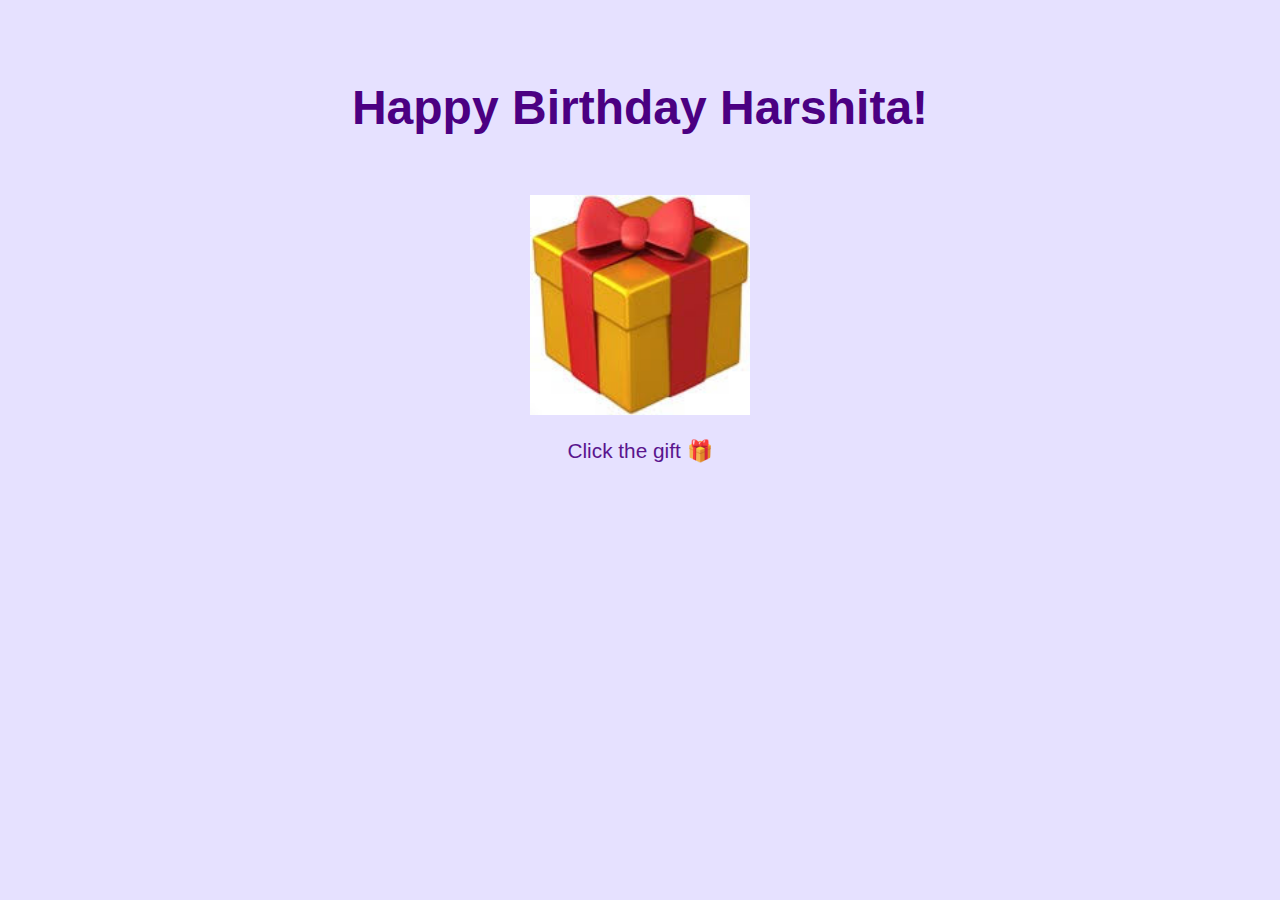
<file: index.html>
<!DOCTYPE html>
<html lang="en">
<head>
    <meta charset="UTF-8">
    <meta name="viewport" content="width=device-width, initial-scale=1.0">
    <title>Happy Birthday Harshita</title>
    <link rel="stylesheet" href="style.css">
</head>
<body class="landing">

    <h1 class="title">Happy Birthday Harshita!</h1>

    <div class="gift-container">
        <img src="assets/icons/gift.jpg" alt="Gift" class="gift" onclick="openGift()">
        <p class="click-text">Click the gift 🎁</p>
    </div>

    <script src="script.js"></script>
</body>
</html>
</file>
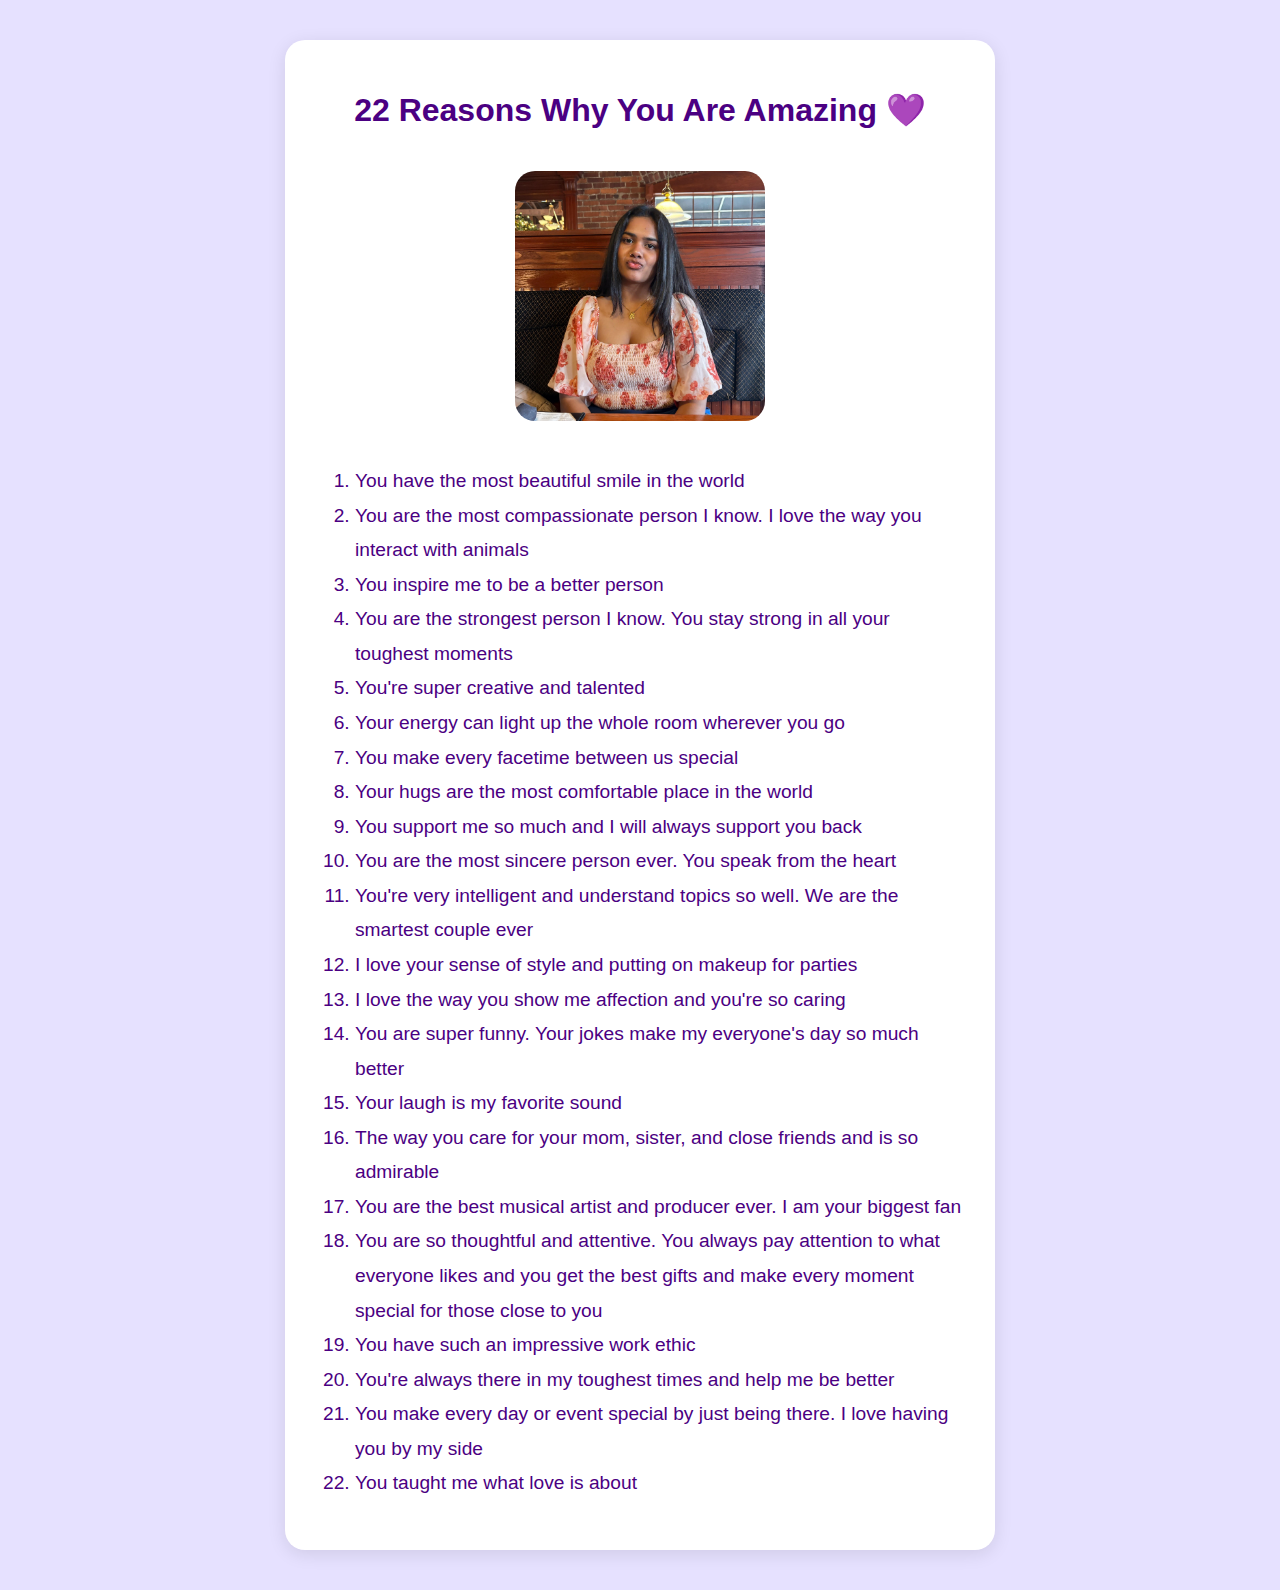
<file: message.html>
<!DOCTYPE html>
<html lang="en">
<head>
    <meta charset="UTF-8">
    <meta name="viewport" content="width=device-width, initial-scale=1.0">
    <title>Why Harshita Is Special</title>
    <link rel="stylesheet" href="style.css">
</head>
<body class="message-page">

    <div class="content-box">
        <h1>22 Reasons Why You Are Amazing 💜</h1>

        <img src="assets/images/harshita.jpg" class="profile-photo" alt="Harshita">

        <ol class="reasons-list">
            <li>You have the most beautiful smile in the world</li>
            <li>You are the most compassionate person I know. I love the way you interact with animals</li>
            <li>You inspire me to be a better person</li>
            <li>You are the strongest person I know. You stay strong in all your toughest moments</li>
            <li>You're super creative and talented</li>
            <li>Your energy can light up the whole room wherever you go</li>
            <li>You make every facetime between us special</li>
            <li>Your hugs are the most comfortable place in the world</li>
            <li>You support me so much and I will always support you back</li>
            <li>You are the most sincere person ever. You speak from the heart</li>
            <li>You're very intelligent and understand topics so well. We are the smartest couple ever</li>
            <li>I love your sense of style and putting on makeup for parties</li>
            <li>I love the way you show me affection and you're so caring</li>
            <li>You are super funny. Your jokes make my everyone's day so much better</li>
            <li>Your laugh is my favorite sound</li>
            <li>The way you care for your mom, sister, and close friends and is so admirable</li>
            <li>You are the best musical artist and producer ever. I am your biggest fan</li>
            <li>You are so thoughtful and attentive. You always pay attention to what everyone likes and you get the best gifts and make every moment special for those close to you</li>
            <li>You have such an impressive work ethic</li>
            <li>You're always there in my toughest times and help me be better</li>
            <li>You make every day or event special by just being there. I love having you by my side</li>
            <li>You taught me what love is about</li>
            <!-- Keep going until 22 -->
        </ol>
    </div>

</body>
</html>
</file>
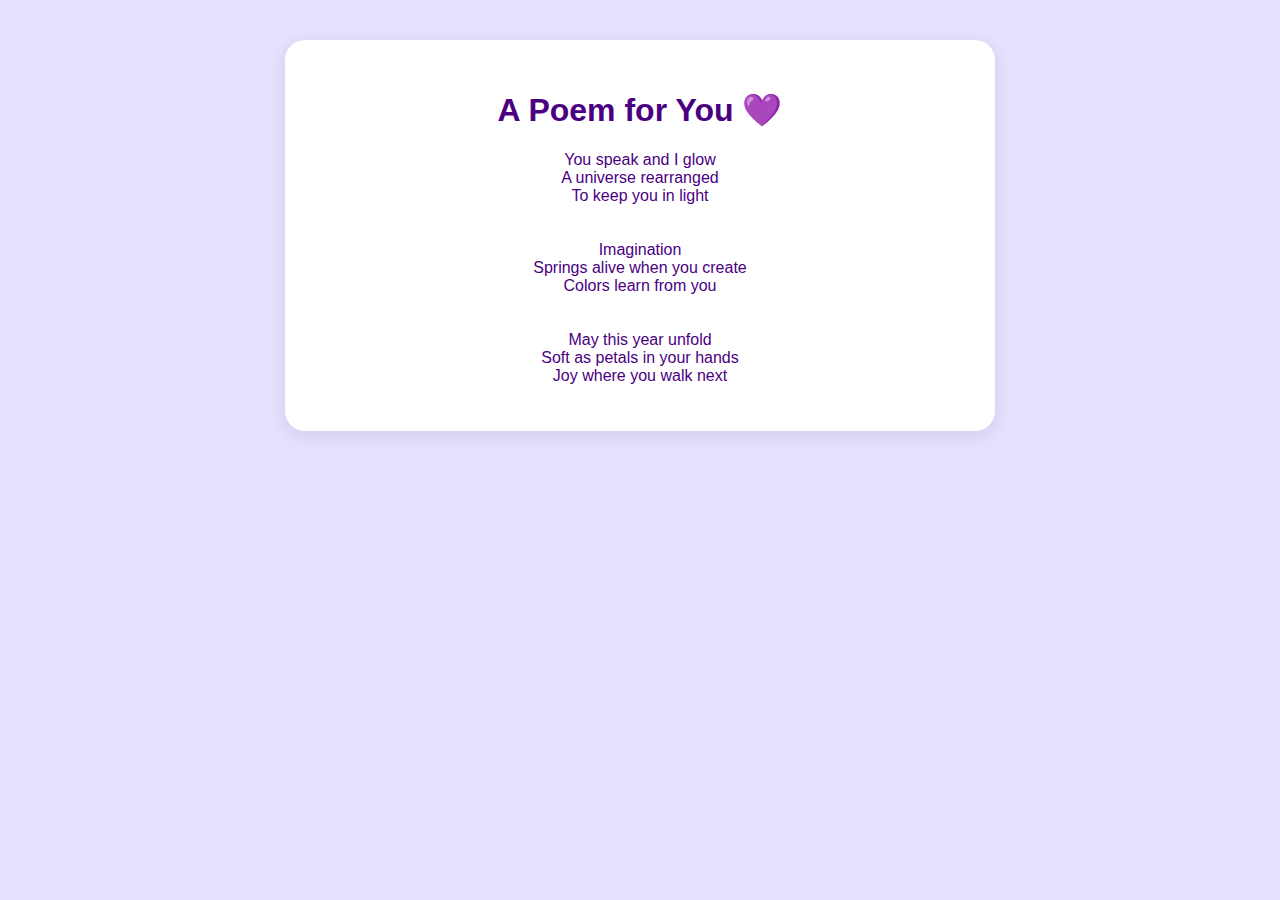
<file: poem.html>
<!DOCTYPE html>
<html lang="en">
<head>
    <meta charset="UTF-8">
    <meta name="viewport" content="width=device-width, initial-scale=1.0">
    <title>A Poem for You</title>
    <link rel="stylesheet" href="style.css">
</head>
<body class="message-page">

    <div class="content-box">
        <h1>A Poem for You 💜</h1>

        <p class="poem-text">
            <!-- Write your poem here -->
            You speak and I glow<br>
            A universe rearranged<br>
            To keep you in light<br><br><br>
            Imagination<br>
            Springs alive when you create<br>
            Colors learn from you<br><br><br>
            May this year unfold<br>
            Soft as petals in your hands<br>
            Joy where you walk next
            
            
        </p>

        
    </div>

</body>
</html>
</file>
<file: style.css>
/* GENERAL */
body {
    margin: 0;
    padding: 0;
    background-color: #E6E1FF; /* soft lavender */
    font-family: "Poppins", sans-serif;
    text-align: center;
    color: #4B0082; /* deep purple */
}

/* LANDING PAGE */
.landing .title {
    margin-top: 80px;
    font-size: 3rem;
    animation: fadeIn 1.5s ease-in-out;
}

.gift-container {
    margin-top: 60px;
}

.gift {
    width: 220px;
    cursor: pointer;
    transition: transform 0.3s ease;
}

.gift:hover {
    transform: scale(1.1);
}

.click-text {
    margin-top: 20px;
    font-size: 1.3rem;
    opacity: 0.9;
}

/* MESSAGE PAGE */
.message-page .content-box {
    margin: 40px auto;
    width: 80%;
    max-width: 650px;
    background: white;
    padding: 30px;
    border-radius: 20px;
    box-shadow: 0 4px 18px rgba(0,0,0,0.1);
}

.profile-photo {
    width: 250px;
    height: 250px;
    object-fit: cover;
    border-radius: 20px;
    margin: 20px 0;
}

.reasons-list {
    text-align: left;
    font-size: 1.2rem;
    line-height: 1.8;
    color: #4B0082;
}

/* ANIMATIONS */
@keyframes fadeIn {
    from { opacity: 0; transform: translateY(20px); }
    to { opacity: 1; transform: translateY(0); }
}
</file>
